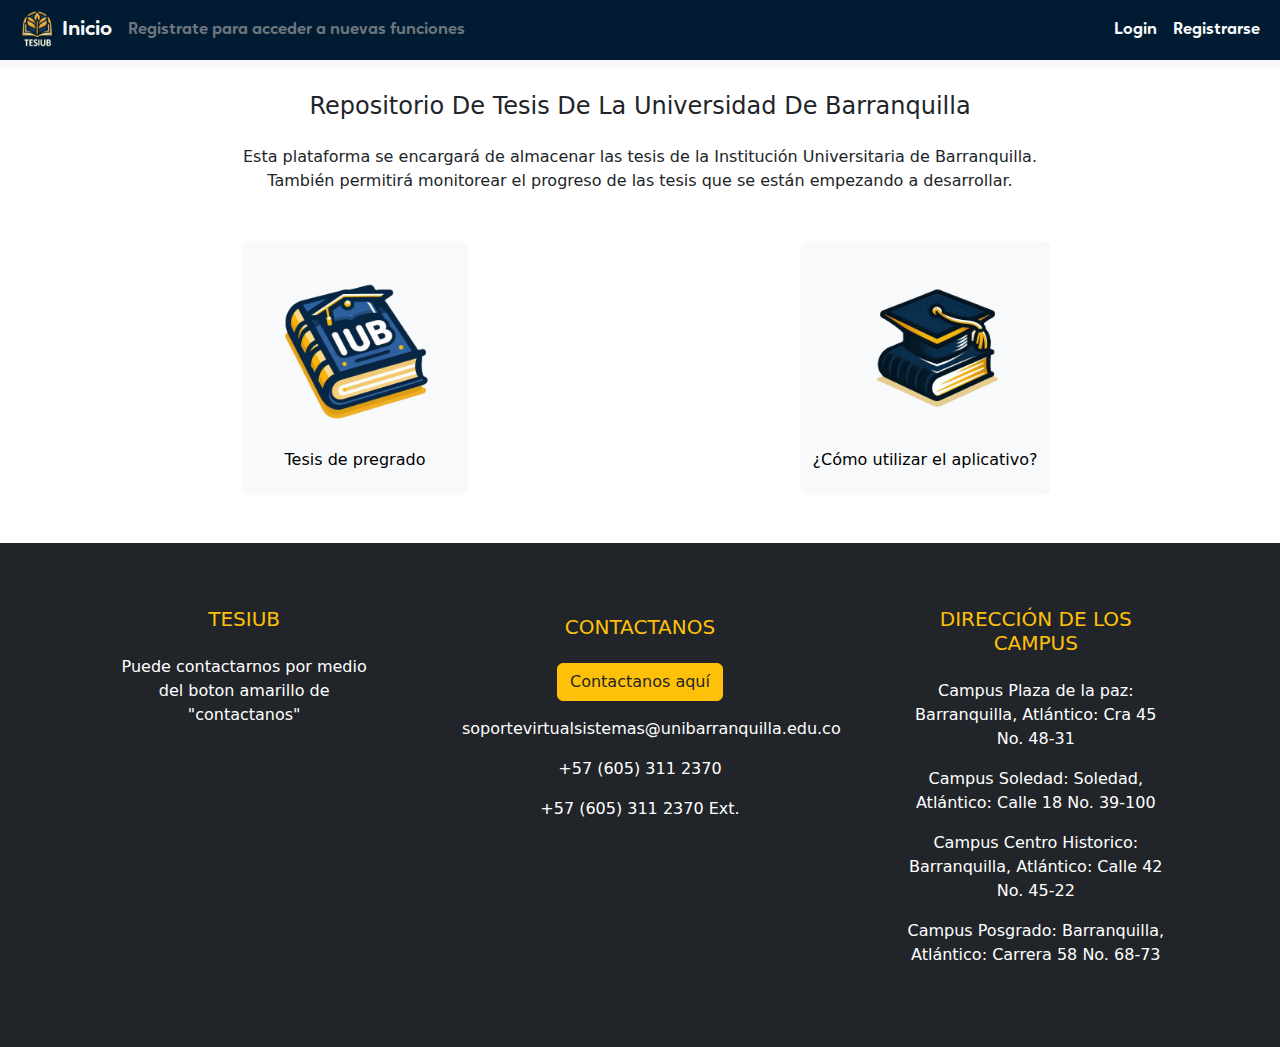
<file: index.html>
<!DOCTYPE html>
<html lang="es">
<head>
    <meta charset="UTF-8">
    <meta name="viewport" content="width=device-width, initial-scale=1.0">
    <title>TesiUB</title>
    <link rel="stylesheet" href="css/bootstrap.min.css">
    <link rel="stylesheet" href="css/barra.css">
    <link rel="stylesheet" href="https://cdnjs.cloudflare.com/ajax/libs/font-awesome/6.5.1/css/all.min.css" integrity="sha512-DTOQO9RWCH3ppGqcWaEA1BIZOC6xxalwEsw9c2QQeAIftl+Vegovlnee1c9QX4TctnWMn13TZye+giMm8e2LwA==" crossorigin="anonymous" referrerpolicy="no-referrer" />
    
</head>
<body onload="indesesion()">
    <header>
        <nav class="navbar navbar-expand-lg bg-body-tertiary pt-0">
            <div id="barra1" class="container-fluid">
                <a class="navbar-brand text-light" href="#">
                    <img src="img/tesiub_nobg.png" alt="TESIUB" width="50" height="50">Inicio
                </a>
                <button class="navbar-toggler" type="button" data-bs-toggle="collapse" data-bs-target="#navbarNavDropdown" aria-controls="navbarNavDropdown" aria-expanded="false" aria-label="Toggle navigation">
                    <span class="navbar-toggler-icon"></span>
                </button>
                <div class="collapse navbar-collapse" id="navbarNavDropdown">
                    <ul class="navbar-nav" id="opc4">
                    </ul>
                    <ul class="navbar-nav ms-auto" id="opc5">
                    </ul>
                </div>
            </div>
        </nav>
    </header>
    
       <div class="text-center container mb-5">
           <h4 class="my-4 font-weight-bold text-Dark">Repositorio De Tesis De La Universidad De Barranquilla</h4>
           <p>
            Esta plataforma se encargará de almacenar las tesis de la Institución Universitaria de Barranquilla.<br>
            También permitirá monitorear el progreso de las tesis que se están empezando a desarrollar.
           </p>
               
       </div>
        <div class="container mb-5">
            <div class="row text-center">
                <div class="col-6 col-sm-6 col-md-6 col-lg-6 col-xl-6">
                    <a href="html/tesispregrado.html"><button class="btn btn-light block-button zoomB">                
                        <img src="img\tes1.png" class="rounded float-start" alt="Imagen" 1 width="200" height="200">
                        <p>Tesis de pregrado</p>
                    </button></a>
                </div>
                <div class="col-6 col-sm-6 col-md-6 col-lg-6 col-xl-6">
                    <a><button class="btn btn-light block-button zoomB" data-bs-toggle="modal" data-bs-target="#modalVideo">
                        <img src="img\tes2.png"  class="rounded float-end" alt="Imagen 2" width="200" height="200">
                        <p>¿Cómo utilizar el aplicativo?</p>
                    </button></a>
                </div>
            </div>
        </div>

        <div class="modal fade" id="modalVideo" data-bs-backdrop="static" data-bs-keyboard="false" tabindex="-1" aria-labelledby="staticBackdropLabel" aria-hidden="true">
            <div class="modal-dialog modal-fullscreen">
                <div class="modal-content" style="background-color: #333; color: #fff;">
                    <div class="modal-header">
                        <h1 class="modal-title fs-5" id="staticBackdropLabel">¿Cómo utilizar el repositorio Tesiub?</h1>
                        <button type="button" class="btn-close" data-bs-dismiss="modal" aria-label="Close"></button>
                    </div>
                    <div class="modal-body">
                            <iframe width="100%" height="100%" src="https://www.youtube.com/embed/wojNpvOmy4M?si=tUUpqD-bn3XI57HD" title="YouTube video player" frameborder="0" allow="accelerometer; autoplay; clipboard-write; encrypted-media; gyroscope; picture-in-picture; web-share" allowfullscreen></iframe>
                    </div>
                </div>
            </div>
        </div>
        
    
    <footer class="bg-dark text-white pt-5 pb-4">
        <div id="foot1" class="container text-center text-md-left">
            <div class="row text-center text-md-left">
                <div class="col-md-3 col-lg-3 col-xl-3 mx-auto mt-3">
                    <h5 class="text-uppercase  mb-4 font-weight-bold text-warning">Tesiub</h5>
                        <p>Puede contactarnos por medio del boton amarillo de "contactanos"</p>
                </div>
                <div class="col-md-5 col-lg-4 col-xl-4 mx-auto mt-4">
                    <h5 class="text-uppercase  mb-4 font-weight-bold text-warning">Contactanos</h5>
                    <p>
                        <a href="html/contactanos.html" class="text-dark btn btn-warning" style="text-decoration: none;">Contactanos aquí</a>
                    </p>
                    <p>
                        <i class="fa-solid fa-envelope"></i> soportevirtualsistemas@unibarranquilla.edu.co
                    </p>
                    <p>
                        <i class="fa-solid fa-phone"></i> +57 (605) 311 2370
                    </p>
                    <p>
                        <i class="fa-solid fa-print"></i> +57 (605) 311 2370 Ext.
                    </p>
                </div>
                <div class="col-md-4 col-lg-3 col-xl-3 mx-auto mt-3">
                    <h5 class="text-uppercase  mb-4 font-weight-bold text-warning">Dirección de los Campus</h5>
                    <p>
                        <i class="fa-solid fa-house"></i> Campus Plaza de la paz: Barranquilla, Atlántico: Cra 45 No. 48-31
                    </p>
                    <p>
                        <i class="fa-solid fa-house"></i> Campus Soledad: Soledad, Atlántico: Calle 18 No. 39-100
                    </p>
                    <p>
                        <i class="fa-solid fa-house"></i> Campus Centro Historico: Barranquilla, Atlántico: Calle 42 No. 45-22
                    </p>
                    <p>
                        <i class="fa-solid fa-house"></i> Campus Posgrado: Barranquilla, Atlántico: Carrera 58 No. 68-73
                    </p>
                </div>
                    <ul class="list-unstuled list-inline">
                            <li class="list-inline-item">
                                <a href="https://www.facebook.com/UniBarranquilla/" class="btn-floating btn-sm text-white " style="font-size: 23px;">
                                    <i class="fa-brands fa-facebook"></i>
                                </a>
                            </li>
                            <li class="list-inline-item">
                                <a href="https://twitter.com/i/flow/login?redirect_after_login=%2FUniBarranquilla" class="btn-floating btn-sm text-white " style="font-size: 23px;">
                                    <i class="fa-brands fa-twitter"></i>
                                </a>
                            </li>
                            <li class="list-inline-item">
                                <a href="https://www.instagram.com/UniBarranquilla_/" class="btn-floating btn-sm text-white" style="font-size: 23px;">
                                    <i class="fa-brands fa-instagram"></i>
                                </a>
                            </li>
                            <li class="list-inline-item">
                                <a href="https://www.youtube.com/channel/UC76E4EukC9lbFQ4_rUD5nLw" class="btn-floating btn-sm text-white" style="font-size: 23px;">
                                    <i class="fa-brands fa-youtube"></i>
                                </a>
                            </li>
                        </ul>
                </div>

            </div>
        </div>
    </footer>
    
    <script src="js/bootstrap.bundle.min.js"></script>
    <script src="js/sesion.js"></script>
</body>
</html>
</file>
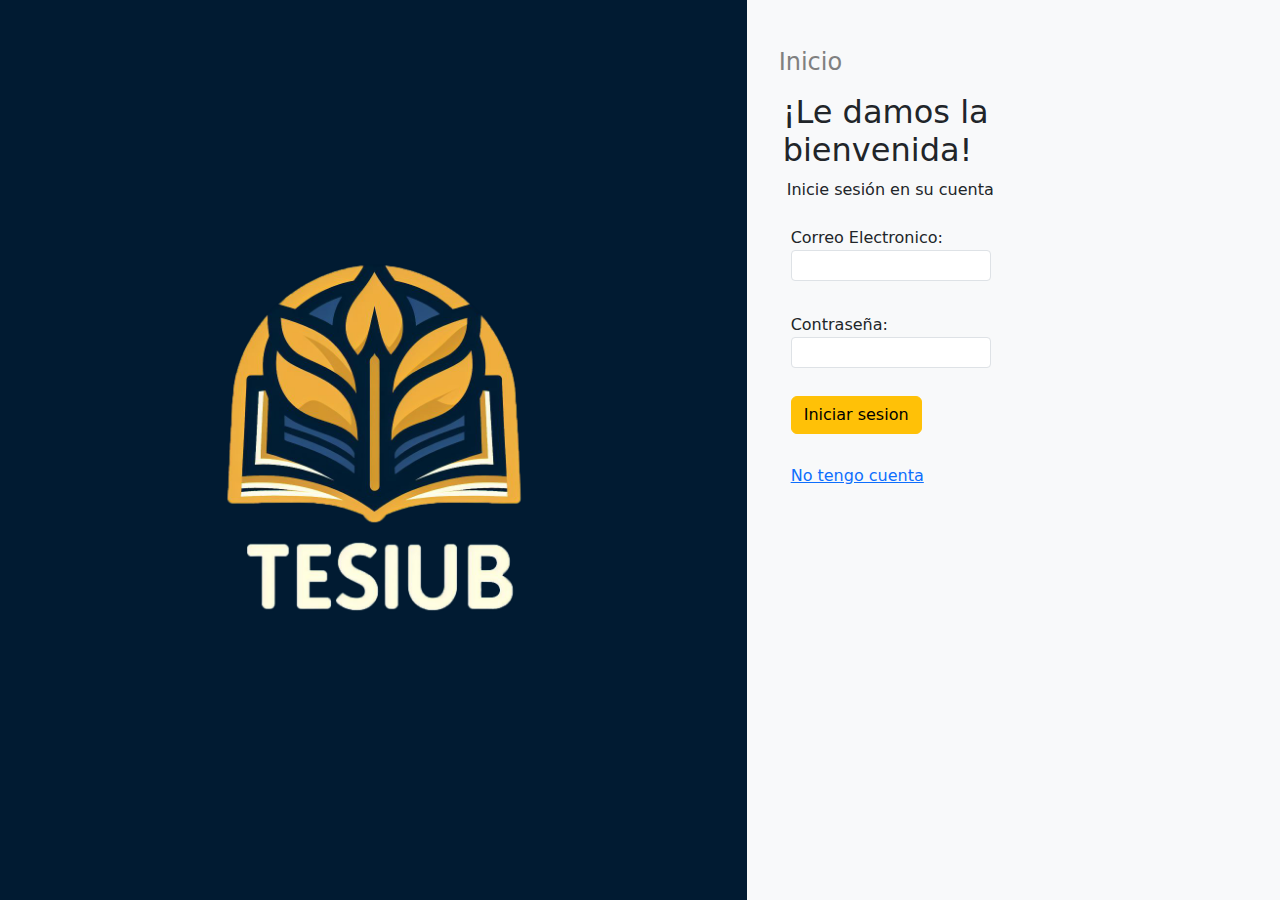
<file: html/login.html>
<!DOCTYPE html>
<html lang="es">
<head>
    <meta charset="UTF-8">
    <meta name="viewport" content="width=device-width, initial-scale=1.0">
    <title>Inicio de sesión</title>
    <link rel="stylesheet" href="../css/bootstrap.min.css">
    <link rel="stylesheet" href="../css/barra.css">
    <link rel="stylesheet" href="https://cdnjs.cloudflare.com/ajax/libs/font-awesome/6.5.1/css/all.min.css" integrity="sha512-DTOQO9RWCH3ppGqcWaEA1BIZOC6xxalwEsw9c2QQeAIftl+Vegovlnee1c9QX4TctnWMn13TZye+giMm8e2LwA==" crossorigin="anonymous" referrerpolicy="no-referrer" />
</head>
<body class="container-fluid">
        <div class="row login-cont">
            <div class="col-7 col-sm-7 col-md-7 col-lg-7 col-xl-7 position-relative" style="background-color: #011b32;">
                <img src="../img/tesiub_nobg.png" alt="TESIUB" width="500" height="500" class="img-fluid position-absolute top-50 start-50 translate-middle">
            </div>
            <div class="col-5 col-sm-5 col-md-5 col-lg-5 col-xl-5 bg-light">

                <div class="mt-5 ms-4">
                    <div class="row mb-0">
                        <a class="nav-link" href="../index.html" style="color:#808080; display: flex; align-items: center;">
                            <i class="fa-solid fa-person-walking-arrow-right fa-flip-horizontal fa-xl me-2"></i>
                            <h4 class="mb-0">Inicio</h4>
                        </a>
                    </div>
    
                    <div class="mt-3">
                        <div class="row">
                            <div class="col-12 col-sm-11 col-md-11 col-lg-10 col-xl-10">
                                <h2>¡Le damos la bienvenida!</h2>
                                <p class="text mb-4 ms-1">Inicie sesión en su cuenta</p>
                                <form class="ms-2 col-10 col-sm-9 col-md-8 col-lg-7 col-xl-6">
                                    <label for="TXT_Correo">Correo Electronico: </label><br>
                                    <input type="text" class="form-control form-control-sm" id="TXT_Correo" required><br>
                                    <label class="mt-2" for="Pass_Login">Contraseña: </label><br>
                                    <input type="password" class="form-control form-control-sm" id="Pass_Login" required><br>
                                    <input type="button" class="btn btn-warning mt-1" value="Iniciar sesion" id="Button_Login" onclick='validacion_logeo()'>
                                    <a href="register.html" style="margin-top: 30px; display: block;">No tengo cuenta</a>
                                </form>                            
                            </div>
                        </div>
                    </div>
                </div>

            </div>
            
        </div>
    <script src="../js/bootstrap.min.js"></script>
    <script src="../js/login.js"></script>
</body>
</html>
</file>
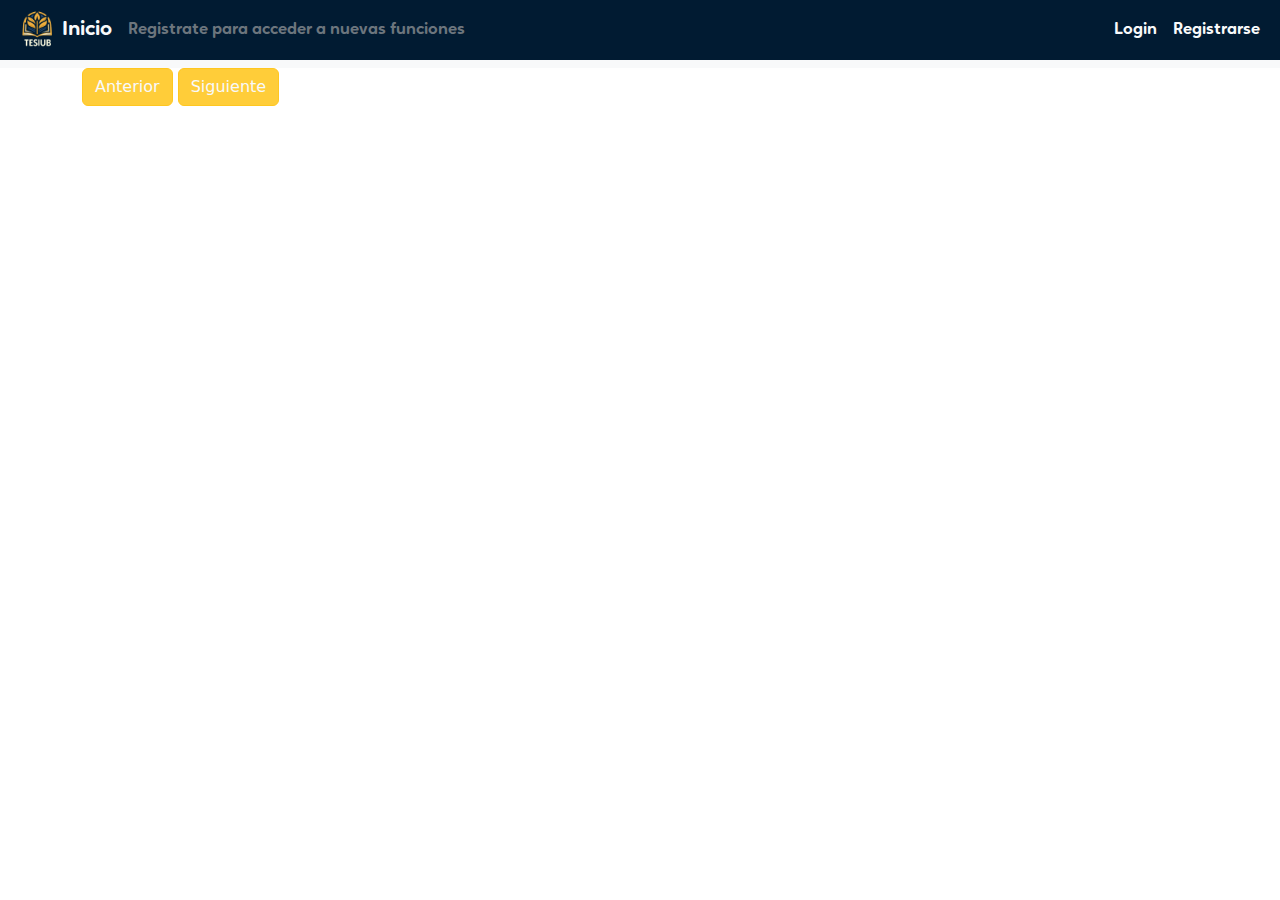
<file: html/tesispregrado.html>
<!DOCTYPE html>
<html lang="en">
<head>
    <meta charset="UTF-8">
    <meta name="viewport" content="width=device-width, initial-scale=1.0">
    <title>Tesis pregrado</title>
    <link rel="stylesheet" href="../css/bootstrap.min.css">
    <link rel="stylesheet" href="../css/barra.css">
    <link rel="stylesheet" href="https://cdnjs.cloudflare.com/ajax/libs/font-awesome/6.5.1/css/all.min.css" integrity="sha512-DTOQO9RWCH3ppGqcWaEA1BIZOC6xxalwEsw9c2QQeAIftl+Vegovlnee1c9QX4TctnWMn13TZye+giMm8e2LwA==" crossorigin="anonymous" referrerpolicy="no-referrer" />
</head>   
<body onload="dataTable(), indesesion2()">
      <nav class="navbar navbar-expand-lg bg-body-tertiary pt-0">
        <div id="barra1" class="container-fluid">
            <a class="navbar-brand text-light" href="../index.html">
                <img src="../img/tesiub_nobg.png" alt="TESIUB" width="50" height="50">Inicio
            </a>
            <button class="navbar-toggler" type="button" data-bs-toggle="collapse" data-bs-target="#navbarNavDropdown" aria-controls="navbarNavDropdown" aria-expanded="false" aria-label="Toggle navigation">
                <span class="navbar-toggler-icon"></span>
            </button>
            <div class="collapse navbar-collapse" id="navbarNavDropdown">
                <ul class="navbar-nav" id="opc4">
                </ul>
                <ul class="navbar-nav ms-auto" id="opc5">
                </ul>
            </div>
        </div>
    </nav>

      <div class="container">
        <button class="btn btn-warning text-light active" id="boton_previo">Anterior</button>
        <button class="btn btn-warning text-light active" id="boton_siguiente">Siguiente</button>
        <table class="table" id="tesis_container">

        </table>
      </div>
    <script src="../js/tesis.js"></script>
    <script src="../js/sesion.js"></script>
    <script src="../js/bootstrap.min.js"></script>
    <script src="../js/bootstrap.bundle.js"></script>
    <script src="https://cdnjs.cloudflare.com/ajax/libs/jquery/3.7.1/jquery.min.js"></script>
</body>
</html>
</file>
<file: css/barra.css>
@font-face {
    font-family:oktah;
    src: url(../img/Fontspring-DEMO-oktah_round_semibold-BF6407f0f68acb4.otf);
}

#barra1{
    font-family:oktah;
    background-color: #011b32;
}

#delog{
    color:#011b32;
}

.login-cont{
    height: 100vh;
}

#foot1 {
     overflow-x: hidden;
}

.zoomB {
    transition: transform .5s; 
}
 
.zoomB:hover {
    transform: scale(1.1); 
}

.centered{
    text-align: center !important;
    vertical-align: middle !important;
}

.chart-container {
    border: 1px solid #ccc; 
    padding: 15px;
    margin-bottom: 20px; 
    height: 100%; 
}

.centered{
    text-align: center !important;
    vertical-align: middle !important;
}
</file>
